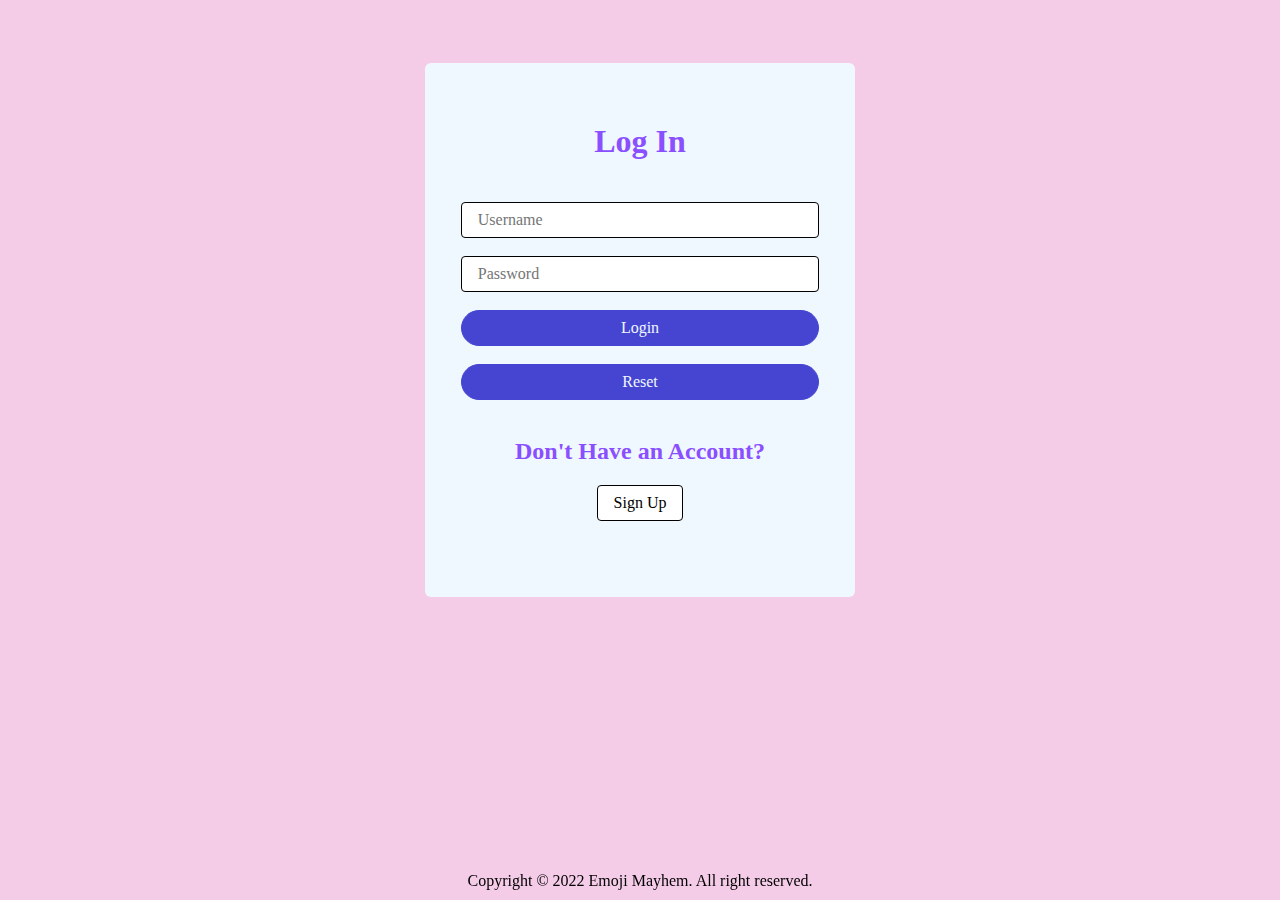
<file: index.html>
<!DOCTYPE html>
<html>
  <head>
    <title>Home</title>
    <meta charset="UTF-8" />
    <meta name="viewport" content="initial-scale=1" />

    <!--Fonts-->
    <link href="https://fonts.googleapis.com/css?family=Russo One" rel="stylesheet" />
    <link href="https://fonts.googleapis.com/css?family=Hind" rel="stylesheet" />
    <!--End Fonts-->

    <!--CSS File-->
    <link rel="stylesheet" href="css/style.css" />
    <!--End CSS-->
 
    <style>
      .container{
        background-color: aliceblue;
        margin-top: 5%;
        margin-left: 33%;
        margin-right: 33%;
        padding-top: 3%;
        padding-bottom: 6%;
        text-align: center;
        border-radius: 6px;
      }

      #login{
        padding-bottom: 5%;
      }

      #loginButton{
        background-color: rgb(69, 69, 210);
        color: aliceblue;
        border-color: rgb(69, 69, 210);
        border-radius: 100px;
        width: 28vw;
      }

      #loginButton:hover{
        background-color: #8A4FFF;
        border-color: #8A4FFF;
      }
      
      .inputValue{
        width: 28vw;
      }

      @media screen and (max-width: 800px) {
            .container{
                margin-left: 15vw;
                margin-right: 15vw;
            }

            .inputValue, #loginButton{
                width: 50vw;
            }
        }
    </style>
  </head>

  <body>

    <div>
      <div class="container">
        <h1 id="login">Log In</h1>
        <form action="php/login.php" method="post">

          <div>
            <!-- <label for="username">Username:</label><br> -->
            <input class="inputValue" type="text" placeholder="Username" name="username" required/>
          </div>
          <br/>

          <div>
            <!-- <label for="password">Password:</label><br> -->
            <input class="inputValue" type="password" placeholder="Password" name="password"  required/>
          </div>
          <br />

          <div>
            <input class="button" type="submit" id="loginButton" value="Login"></input><br><br>
            <input class="button" type="reset" id="loginButton" value="Reset"></input>
          </div>
        </form>
        <br>
        <h2>Don't Have an Account?</h2>
        <a href="signup.html" style="text-align: center;"><button class="button">Sign Up</button></a>
      </div>
    </div>

    <footer style="text-align: center; margin-top: 10px;">Copyright &copy 2022 Emoji Mayhem. All right reserved.</footer>
  </body>
</html>
</file>
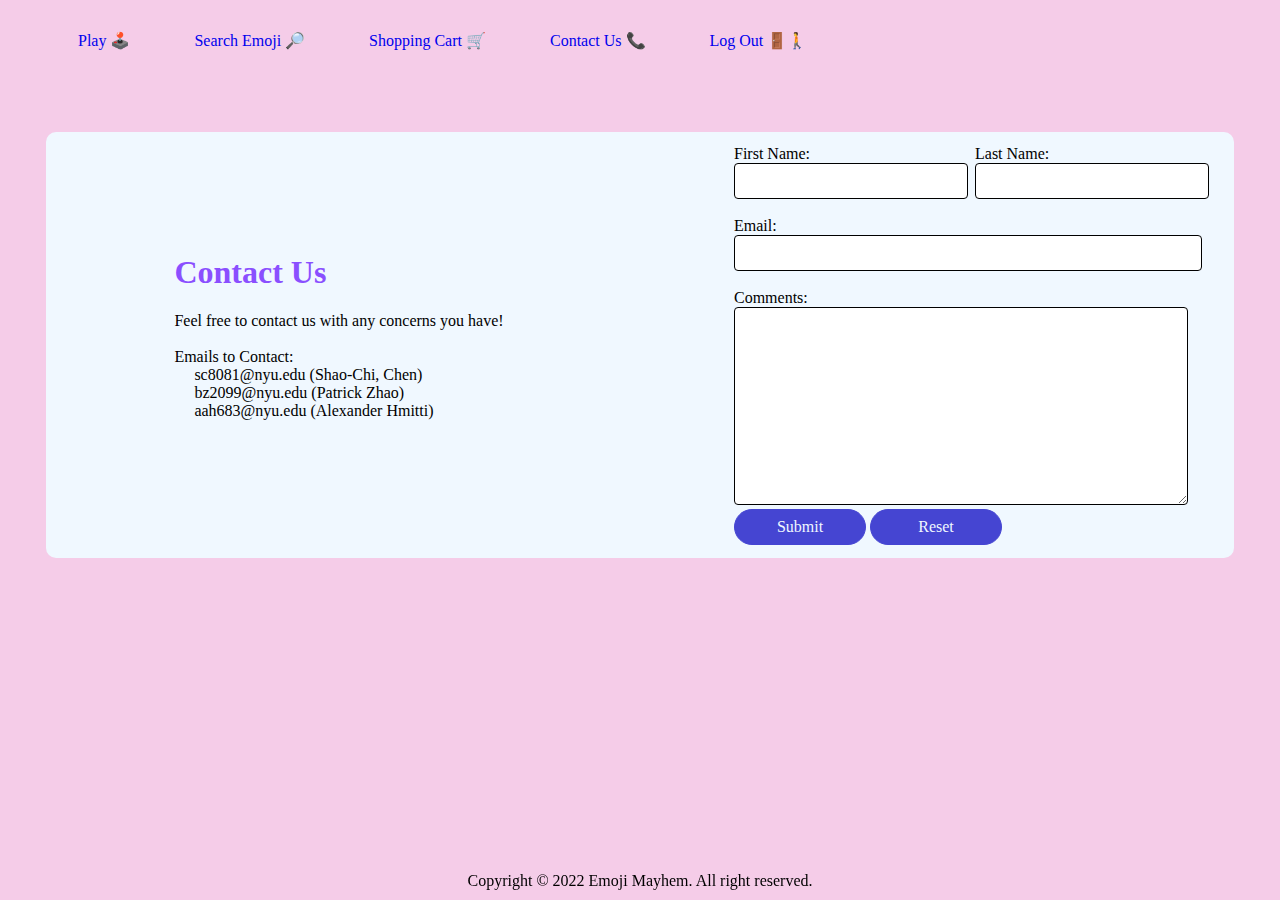
<file: contact.html>
<!DOCTYPE html>
<html>

    <head>
        <title>Home</title>
        <meta charset="UTF-8" />
        <meta name="viewport" content="initial-scale=1" />

        <!--Fonts-->
        <link href="https://fonts.googleapis.com/css?family=Russo One" rel="stylesheet" />
        <link href="https://fonts.googleapis.com/css?family=Hind" rel="stylesheet" />
        <!--End Fonts-->

        <!--CSS File-->
        <link rel="stylesheet" href="css/style.css" />
        <link rel="stylesheet" href="css/contact.css" />
        <!--End CSS-->

    </head>

    <!--Navbar-->
    <nav class="navbar">
        <ul>
            <li><a href="start_game.html">Play 🕹️ </a></li>
          <li><a href="search.html">Search Emoji 🔎 </a></li>
          <li><a href="shopping_cart.html">Shopping Cart 🛒 </a></li>
             <li><a href="contact.html">Contact Us 📞</a></li>
             <li><a href="index.html">Log Out 🚪🚶</a></li>
        </ul>
      </nav>


    <body>
        <!--We can change the h2 context later-->
        
        <div class="container">
            <div class="column1">
                <h1>
                    Contact Us
                </h1>
                <p> Feel free to contact us with any concerns you have!<br>
                    <br>
                    Emails to Contact:<br>
                    &nbsp&nbsp&nbsp&nbsp sc8081@nyu.edu (Shao-Chi, Chen)<br>
                    &nbsp&nbsp&nbsp&nbsp bz2099@nyu.edu (Patrick Zhao)<br>
                    &nbsp&nbsp&nbsp&nbsp aah683@nyu.edu (Alexander Hmitti)
                </p>
            </div>
            <div class="column2">
                <form action="login.php" method="post">
                    <div class="container2">
                        <div class="column1-2">
                            <label for="name">First Name:</label><br>
                            <input class="inputVal" type="text" name="name" required>
                        </div>
                        <div class="column2-2">
                            <label for="name">Last Name:</label><br>
                            <input class="inputVal" type="text" name="name" required><br><br>
                        </div>
                    </div>

                    <label for="email" cols="66">Email:</label><br>
                    <input type="email" class="inputVal" name="email" size="46vw" required><br><br>
        
                    <label for="comments">Comments:</label><br>
                    <textarea name="comments" class="inputVal" rows="10" cols="45vw"  required></textarea>
        
                    <div>
                        <button class="button" type="submit" id="loginButton" style="width: 10vw; min-width: 132px; max-width: 204px;">Submit</button>
                        <button class="button" type="reset" id="loginButton" style="width: 10vw; min-width: 132px; max-width: 204px;">Reset</button>
                    </div>
                </form>
            </div>
        </div>

        <footer>
            Copyright &copy 2022 Emoji Mayhem. All right reserved.
        </footer>
    </body>

</html>
</file>
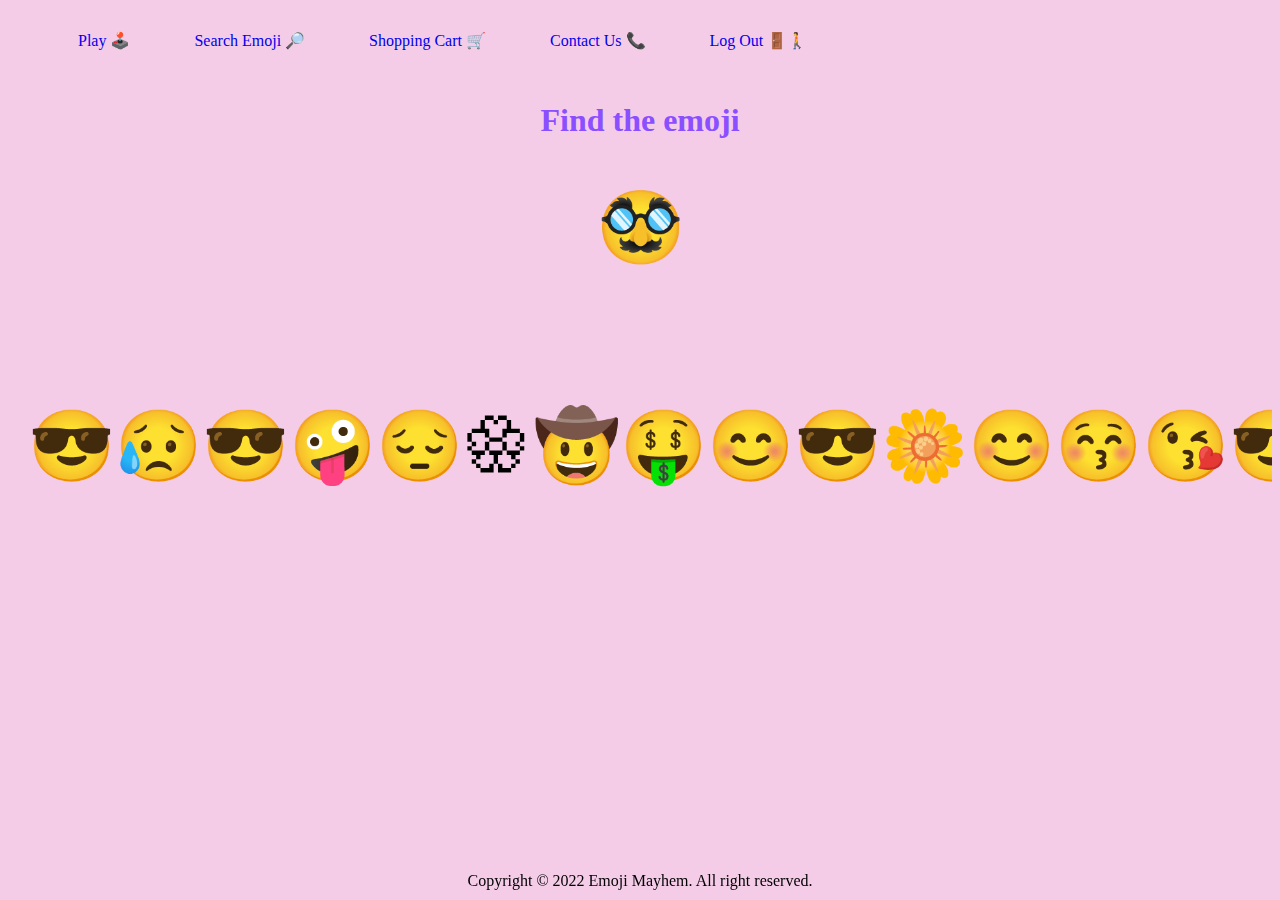
<file: game.html>
<!DOCTYPE html>
<html>

    <head>
        <title>Home</title>
        <meta charset="UTF-8" />
        <meta name="viewport" content="initial-scale=1" />

        <!--Fonts-->
        <link href="https://fonts.googleapis.com/css?family=Russo One" rel="stylesheet" />
        <link href="https://fonts.googleapis.com/css?family=Hind" rel="stylesheet" />
        <!--End Fonts-->

        <!--CSS File-->
        <link rel="stylesheet" href="css/style.css" />
        <!--End CSS-->
        <link
        rel="stylesheet"
        href="https://cdnjs.cloudflare.com/ajax/libs/animate.css/4.1.1/animate.min.css"
      />
    <style>

        

@media screen and (max-width: 800px) {

}

        .slide-left-right {
            animation: slide-left-right infinite 7s linear forwards;
        display:flex;
        transition: transform ease-in-out;
        justify-content: space-between;
        font-size: 7em;
        }
        @keyframes slide-left-right {
            0% {
            transform: translateX(0);
            }
            50% {
            transform: translateX(-100%);
            }
            100% {
            transform: translateX(100%);
            }
        }
nav{
    margin: 0 0 0 0;
    width: 100%;
    overflow: hidden;
    display: grid;
  gap: 1rem;
}

ul {
  width: auto;
  float: left;
  margin-top: 8px;
}
li {
  display: inline-block;
  padding: 15px 30px;
}
a{

    font-size: 1em;
    
}
a:hover{
    font-size: 105%;
    font-weight: 900;
}


.gamecontainer{
    width: 100%;
    height: auto;
    overflow: hidden;
      margin: auto;
padding: 20px;
bottom: 100px;
}

    </style>

<script>

 function hit(){

    alert("You win!");
 }

 function miss(){

    alert("You missed!")
 }

</script>


      

    </head>


 
  


    <body>
    
            <nav class="navbar">
               <ul>
                   <li><a href="start_game.html">Play 🕹️ </a></li>
                 <li><a href="search.html">Search Emoji 🔎 </a></li>
                 <li><a href="shopping_cart.html">Shopping Cart 🛒 </a></li>
                    <li><a href="contact.html">Contact Us 📞</a></li>
                    <li><a href="index.html">Log Out 🚪🚶</a></li>
               </ul>
             </nav>
     
           
 
        <h1>
            Find the emoji
        </h1> 
        <h1 class="animate__animated animate__heartBeat animate__infinite" style="font-size: 70px;">🥸</h1>
    
        <div class = "gamecontainer">
        <div  class = "slide-left-right" style="font-size: 70px;"f>
            <p onclick="miss()">
                😎
            </p>
            <p onclick="miss()">
                😥
            </p>
            <p onclick="miss()">
                😎
            </p>
            <p onclick="miss()">
                🤪
            </p>
            <p onclick="miss()">
                😔
            </p>
            <p onclick="miss()">
                🏵
            </p>
            <p onclick="miss()">
                🤠
            </p>
            <p onclick="miss()">
                🤑 
            </p>
            <p onclick="miss()">
                😊
            </p>
            <p onclick="miss()">
                😎
            </p>
            <p onclick="miss()">
                🌼
            </p>
            <p onclick="miss()">
                😊
            </p>
            <p onclick="miss()">
                😚
            </p>
            <p onclick="miss()">
                😘
            </p>
            <p onclick="miss()">
                😎
            </p>
            <p onclick="miss()">
                🤪
            </p>
            <p onclick="miss()">
                😎
            </p>
            <p onclick="hit()">
                🤪
            </p>
            <p onclick="miss()">
                😊
            </p>
            <p onclick="miss()">
                😎
            </p>
            <p onclick="miss()">
                😎
            </p>
            <p onclick="miss()">
                🤪
            </p>
            <p onclick="miss()">
                😎
            </p>
            <p onclick="miss()">
                😎
            </p>
            <p onclick="miss()">
                🤪
            </p>
            
            <p onclick="miss()">
                😘
            </p>
            <p onclick="miss()">
                🤠
            </p>
            <p onclick="miss()">
                🤪
            </p>
            <p onclick="miss()">
                😎
            </p>
            <p onclick="hit()">
                🥸
            </p>
            <p onclick="miss()">
                😊
            </p>
            <p onclick="miss()">
                😎
            </p>
            <p>
                😎
            </p>
            <p onclick="miss()">
                😎
            </p>
            <p onclick="miss()">
                😎
            </p>
            <p onclick="miss()">
                🤪
            </p>
            
            <p onclick="miss()">
                😘
            </p>
            <p onclick="miss()">
                🤠
            </p>
            <p>
                😎
            </p>
        </div>
    </div>

        <footer>
            Copyright &copy 2022 Emoji Mayhem. All right reserved.
        </footer>
    </body>
</html>
</file>
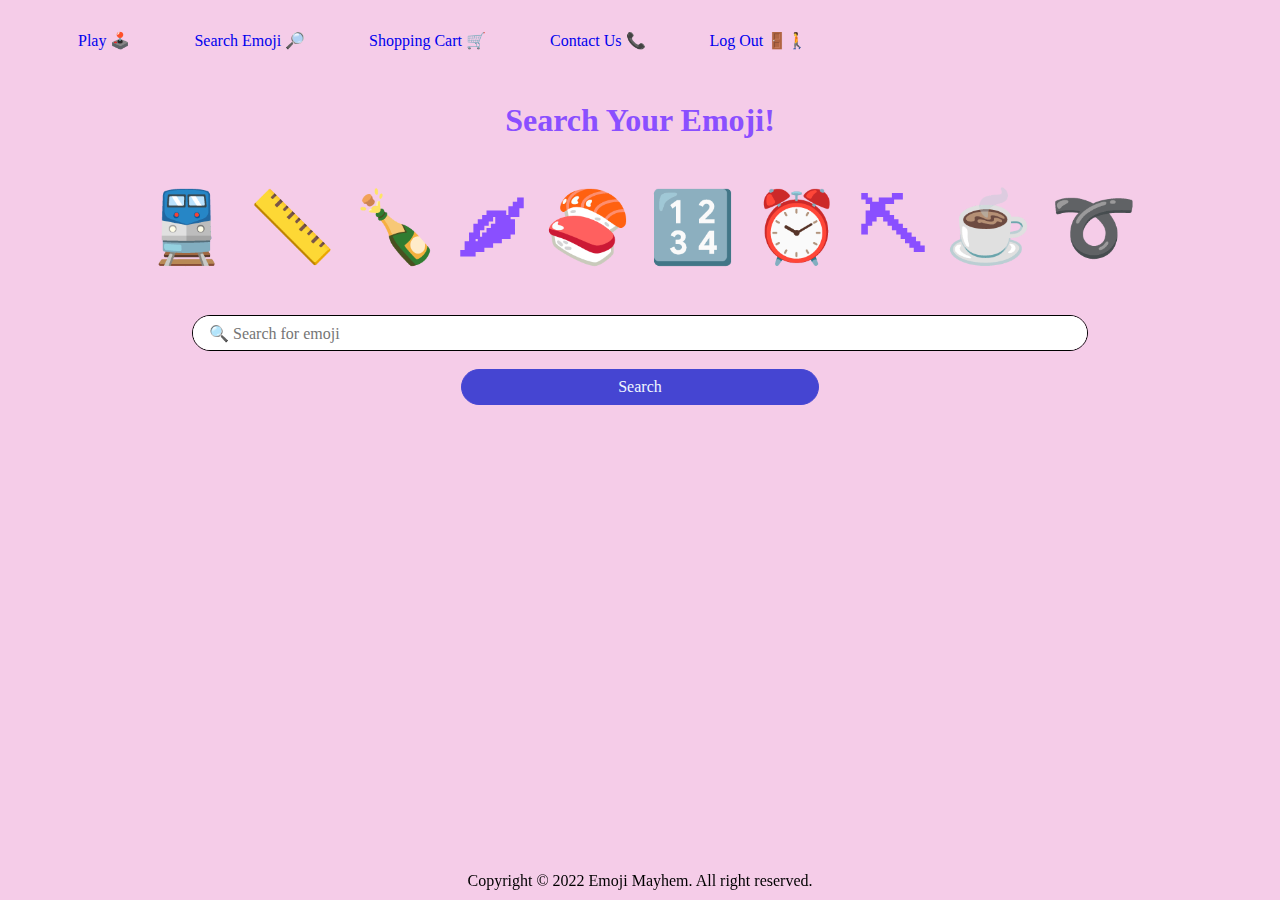
<file: search.html>
<!DOCTYPE html>
<html>

    <head>
        <title>Search Emoji</title>
        <meta charset="UTF-8" />
        <meta name="viewport" content="initial-scale=1" />

        <!--Fonts-->
        <link href="https://fonts.googleapis.com/css?family=Russo One" rel="stylesheet" />
        <link href="https://fonts.googleapis.com/css?family=Hind" rel="stylesheet" />
        <!--End Fonts-->

        <!--CSS File-->
        <link rel="stylesheet" href="css/style.css" />
        <!--End CSS-->
        <link
        rel="stylesheet"
        href="https://cdnjs.cloudflare.com/ajax/libs/animate.css/4.1.1/animate.min.css"
      />
    </head>
    
    <style>
        #search_emoji{
            border-radius: 100px;
        }

    </style>

    <body>
        <nav class="navbar">
            <ul>
                <li><a href="start_game.html">Play 🕹️ </a></li>
              <li><a href="search.html">Search Emoji 🔎 </a></li>
              <li><a href="shopping_cart.html">Shopping Cart 🛒 </a></li>
                 <li><a href="contact.html">Contact Us 📞</a></li>
                 <li><a href="index.html">Log Out 🚪🚶</a></li>
            </ul>
          </nav>
  

        <form action="php/search.php" method="get">
            <h1>Search Your Emoji!</h1>
            <h1 class="animate__animated animate__pulse animate__infinite" style="font-size: 70px;">🚆 📏 🍾 🌶 🍣 🔢 ⏰ ⛏ ☕️ ➰</h1>
            <textarea name="input" id="search_emoji" rows="1" style="resize: none; display: block; margin: auto; width: 70vw;" placeholder="🔍 Search for emoji"></textarea><br>
            <input type="submit" class="button" id ="loginButton" value="Search" style=" display: block; margin: auto;">
        </form>

        <footer>
            Copyright &copy 2022 Emoji Mayhem. All right reserved.
        </footer>
    </body>

</html>
</file>
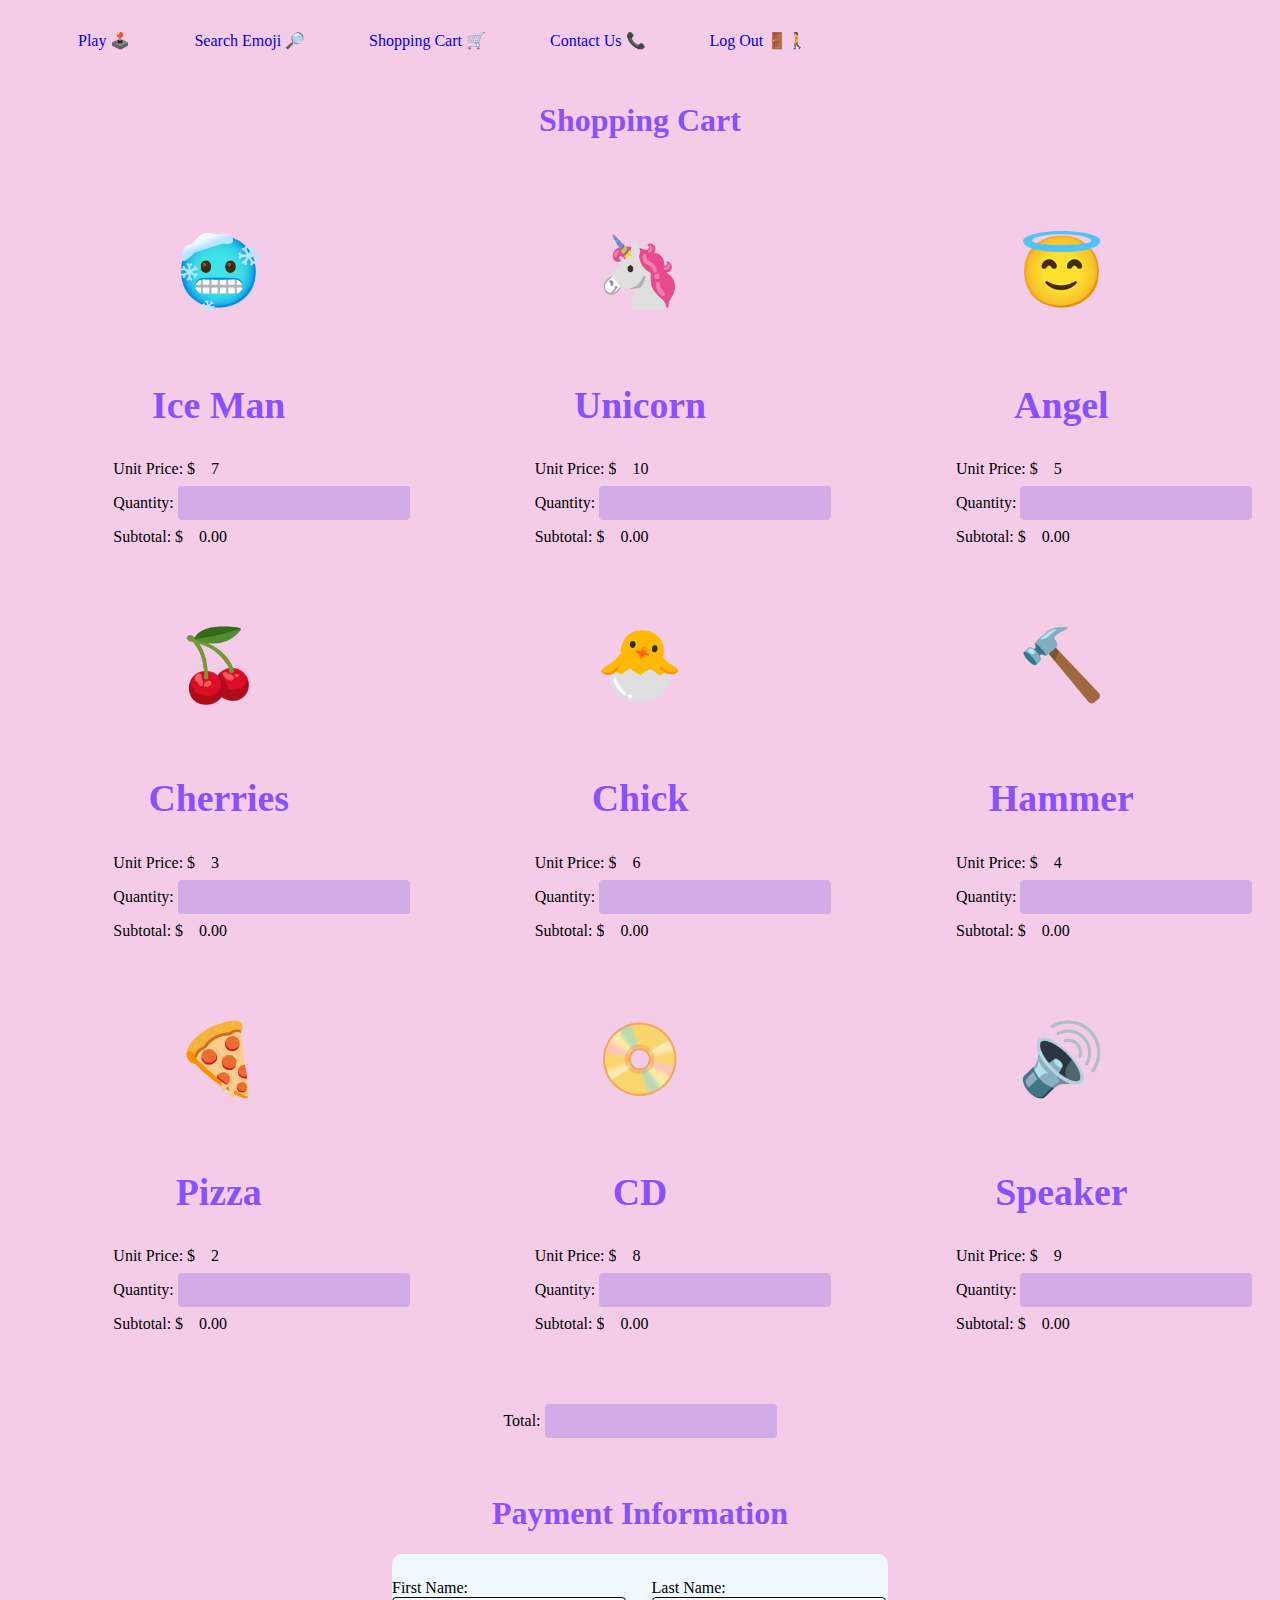
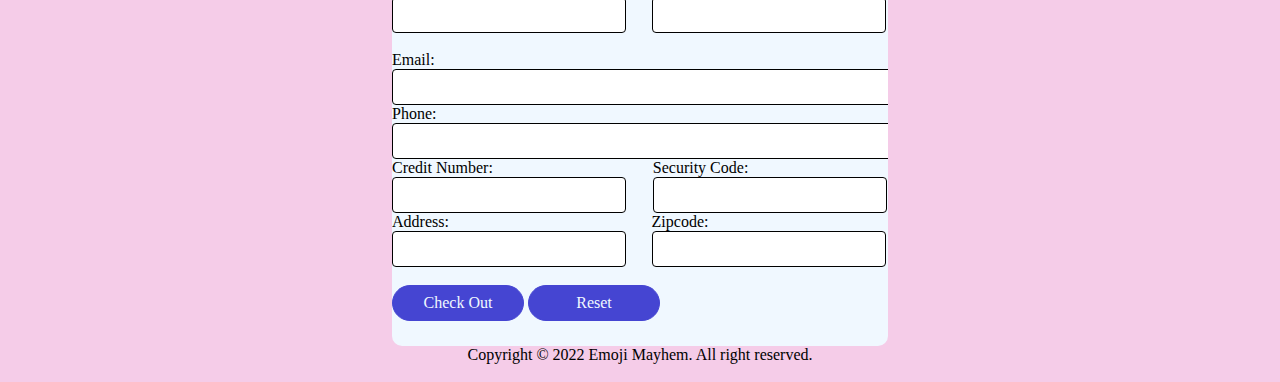
<file: shopping_cart.html>
<!DOCTYPE html>
<html>

    <head>
        <title>Home</title>
        <meta charset="UTF-8" />
        <meta name="viewport" content="initial-scale=1" />

        <!--Fonts-->
        <link href="https://fonts.googleapis.com/css?family=Russo One" rel="stylesheet" />
        <link href="https://fonts.googleapis.com/css?family=Hind" rel="stylesheet" />
        <!--End Fonts-->

        <!--CSS File-->
        <link rel="stylesheet" href="css/style.css" />
        <link rel="stylesheet" href="css/shopping_cart.css" />
        <!--End CSS-->
        <link
        rel="stylesheet"
        href="https://cdnjs.cloudflare.com/ajax/libs/animate.css/4.1.1/animate.min.css"
      />

    </head>
<style>

    form{
        overflow: hidden;
    }
</style>
    <body>

        <nav class="navbar">
            <ul>
                <li><a href="start_game.html">Play 🕹️ </a></li>
              <li><a href="search.html">Search Emoji 🔎 </a></li>
              <li><a href="shopping_cart.html">Shopping Cart 🛒 </a></li>
                 <li><a href="contact.html">Contact Us 📞</a></li>
                 <li><a href="index.html">Log Out 🚪🚶</a></li>
            </ul>
          </nav>
  

        <h1>Shopping Cart</h1>

        <div class="shopping_cart">
            <div class="shopping_item">
                <p  class="animate__animated animate__shakeY animate__infinite animate__slower" style="font-size: 70px;">🥶</p>
                <h1 class="product_name">Ice Man</h1>
                <div class="info">
                    <label>Unit Price: $</label><input class="unitPrice" type="number" value="7" readonly><br>
                    <label>Quantity: </label><input class="quant product_quantity" type="number"><br>
                    <label>Subtotal: $</label><input class="subtotal" type="number" value="0.00" readonly>
                </div>
            </div>

            <div class="shopping_item" >
                <p  class="animate__animated animate__shakeY animate__infinite animate__slower" style="font-size: 70px;">🦄</p>
                <h1 class="product_name">Unicorn</h1>
                <div class="info">
                    <label>Unit Price: $</label><input class="unitPrice" type="number" value="10" readonly><br>
                    <label>Quantity: </label><input class="quant product_quantity"  type="number"><br>
                    <label>Subtotal: $</label><input class="subtotal" type="number" value="0.00" readonly>
                </div>
            </div>

            <div class="shopping_item" >
                <p class="animate__animated animate__heartBeat animate__infinite animate__slower" style="font-size: 70px;">😇</p>
                <h1 class="product_name">Angel</h1>
                <div class="info">
                    <label>Unit Price: $</label><input class="unitPrice" type="number" value="5" readonly><br>
                    <label>Quantity: </label><input class="quant product_quantity" type="number" ><br>
                    <label>Subtotal: $</label><input class="subtotal" type="number" value="0.00" readonly>
                </div>
            </div>
 
            <div class="shopping_item" >
                <p class="animate__animated animate__pulse animate__infinite" style="font-size: 70px;">🍒</p>
                <h1 class="product_name">Cherries</h1>
                <div class="info">
                    <label>Unit Price: $</label><input class="unitPrice" type="number" value="3" readonly><br>
                    <label>Quantity: </label><input class="quant product_quantity"  type="number"><br>
                    <label>Subtotal: $</label><input class="subtotal" type="number" value="0.00" readonly>
                </div>
            </div>

            <div class="shopping_item" >
                <p class="animate__animated animate__tada animate__infinite animate__faster" style="font-size: 70px;">🐣</p>
                <h1 class="product_name">Chick</h1>
                <div class="info">
                    <label>Unit Price: $</label><input class="unitPrice" type="number" value="6" readonly><br>
                    <label>Quantity: </label><input class="quant product_quantity"  type="number"><br>
                    <label>Subtotal: $</label><input class="subtotal" type="number" value="0.00" readonly>
                </div>
            </div>

            <div class="shopping_item" >
                <p class="animate__animated animate__heartBeat animate__infinite " style="font-size: 70px;">🔨</p>
                <h1 class="product_name">Hammer</h1>
                <div class="info">
                    <label>Unit Price: $</label><input class="unitPrice" type="number" value="4" readonly><br>
                    <label>Quantity: </label><input class="quant product_quantity"  type="number"><br>
                    <label>Subtotal: $</label><input class="subtotal" type="number" value="0.00" readonly>
                </div>
            </div>

            <div class="shopping_item" >
                <p class="animate__animated animate__swing animate__infinite animate__slower" style="font-size: 70px;">🍕</p>
                <h1 class="product_name">Pizza</h1>
                <div class="info">
                    <label>Unit Price: $</label><input class="unitPrice" type="number" value="2" readonly><br>
                    <label>Quantity: </label><input class="quant product_quantity" type="number"><br>
                    <label>Subtotal: $</label><input class="subtotal" type="number" value="0.00" readonly>
                </div>
            </div>

            <div class="shopping_item" >
                <p class="animate__animated animate__rubberBand animate__infinite animate__slower" style="font-size: 70px;">📀</p>
                <h1 class="product_name">CD</h1>
                <div class="info">
                    <label>Unit Price: $</label><input class="unitPrice" type="number" value="8" readonly><br>
                    <label>Quantity: </label><input class="quant product_quantity"  type="number"><br>
                    <label>Subtotal: $</label><input class="subtotal" type="number" value="0.00" readonly>
                </div>
            </div>

            <div class="shopping_item" >
                <p class="animate__animated animate__shakeX animate__infinite animate__fast" style="font-size: 70px;">🔊</p>
                <h1 class="product_name">Speaker</h1>
                <div class="info">
                    <label>Unit Price: $</label><input class="unitPrice" type="number" value="9" readonly><br>
                    <label>Quantity: </label><input class="quant product_quantity"  type="number"><br>
                    <label>Subtotal: $</label><input class="subtotal" type="number" value="0.00" readonly>
                </div>
            </div>
        </div>

        <div class="center">
            <label>Total: </label><input class="quant" type="number" id="total" readonly>
        </div>

        <br><br>

        <h1>Payment Information</h1>
        <div class="check_out" style="margin-bottom: 10px;">
            <div class="payment_info">
                <form action="php/products.php" method="post">
                    <div class="names">
                        <div>
                            <label for="fname">First Name:</label><br>
                            <input type="text" name="fname"> <br><br>
                        </div>
                        <div class="names-1">
                            <label for="lname">Last Name:</label><br>
                            <input type="text" name="lname"> <br>
                        </div>        
                    </div>

                    <label for="email">Email:</label><br>
                    <input type="text" name="email" size="50"><br>
    
                    <label for="phone">Phone:</label><br>
                    <input type="tel" name="phone" size="50"><br>
                    
                    <div class="creditcard">
                        <div>
                            <label for="credit">Credit Number:</label><br>
                            <input type="number" name="credit">
                        </div>
                        <div class="creditcard-1">
                            <label for="sec_code">Security Code:</label><br>
                            <input type="number" name="sec_code"> <br>
                        </div>
                    </div>

                    <div class="address">
                        <div>
                            <label for="address">Address:</label><br>
                            <input type="text" name="address"><br>
                        </div>
                        <div class="adress-1">
                            <label for="zip">Zipcode:</label><br>
                            <input type="number" name="zip" width="100"> <br>
                        </div>
                    </div>

                    <br>
                    <input type="submit" class="button" value="Check Out" id="loginButton" style="width: 10vw; min-width: 132px;">
                    <input type="reset" class="button" value="Reset" id="loginButton" style="width: 10vw; min-width: 132px;">
                    <br>
                </form>
            </div>
        </div>    
    
        <footer style="position: relative; margin-top: 5px;">
            Copyright &copy 2022 Emoji Mayhem. All right reserved.
        </footer>
        <script src="js/shoppingCart.js"></script>
    </body>

</html>
</file>
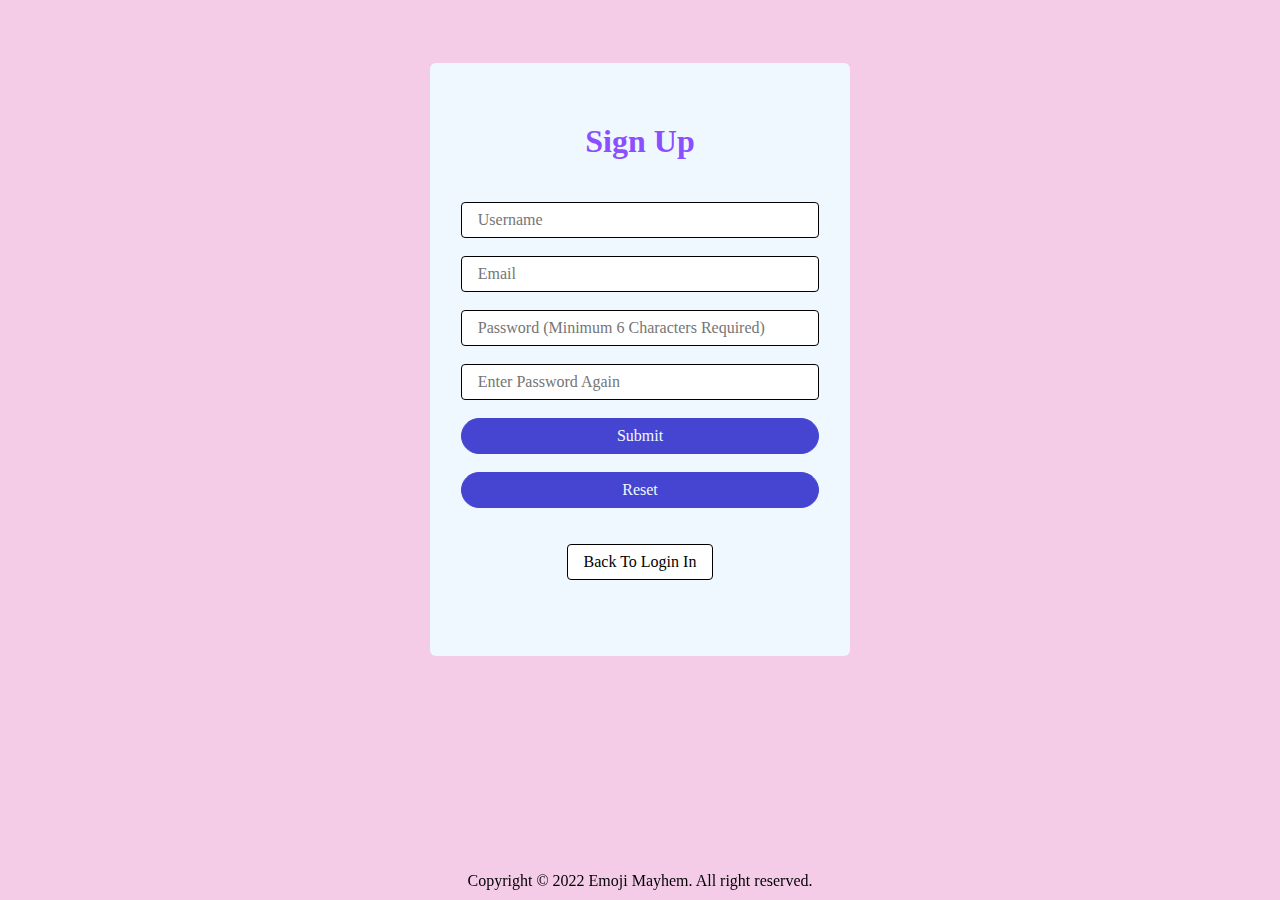
<file: signup.html>
<!DOCTYPE html>
<html>

    <head>
        <title>Home</title>
        <meta charset="UTF-8" />
        <meta name="viewport" content="initial-scale=1" />

        <!--Fonts-->
        <link href="https://fonts.googleapis.com/css?family=Russo One" rel="stylesheet" />
        <link href="https://fonts.googleapis.com/css?family=Hind" rel="stylesheet" />
        <!--End Fonts-->

        <!--CSS File-->
        <link rel="stylesheet" href="css/style.css" />
        <!--End CSS-->
    </head>

    <style>
        .container{
          background-color: aliceblue;
          margin-top: 5%;
          margin-left: 33vw;
          margin-right: 33vw;
          padding-top: 3%;
          padding-bottom: 6%;
          text-align: center;
          border-radius: 6px;
        }
  
        #login{
          padding-bottom: 5%;
        }
  
        #loginButton{
          background-color: rgb(69, 69, 210);
          color: aliceblue;
          border-color: rgb(69, 69, 210);
          border-radius: 100px;
          width: 28vw;
        }

        #loginButton:hover{
            background-color: #8A4FFF;
            border-color: #8A4FFF;
        }

        .inputValue{
            width: 28vw;
        }
        @media screen and (max-width: 800px) {
            .container{
                margin-left: 15vw;
                margin-right: 15vw;
            }

            .inputValue, #loginButton{
                width: 50vw;
            }
        }
      </style>

    <body>
        <!--We can change the h2 context later-->

        <div class="container">
            <h1 id="login">
                Sign Up
            </h1>
            <form action="php/signup.php" method="post">
                <div>
                    <!--<label for="username">Username:</label>-->
                    <input class="inputValue" type="text" placeholder="Username" name="username" required>
                </div>
                <br>
    
                <div>
                    <!--<label for="email">Email:</label>-->
                    <input  class="inputValue" type="email" placeholder="Email" name="email" required>
                </div>
               <br>
    
                <div>
                    <!--<label for="password">Password:</label>-->
                    <input  class="inputValue" type="password" placeholder="Password (Minimum 6 Characters Required)" name="password" required>
                </div>
                <br>
    
                <div>
                    <!--<label for="confirmpassword">Confirm Password:</label>-->
                    <input  class="inputValue" type="password" placeholder="Enter Password Again" name="confirmpassword" required>
                </div>
                <br>
    
                <div>
                    <input class="button" id="loginButton" type="submit" value="Submit"></input><br><br>
                    <input class="button" id="loginButton" type="reset" value="Reset"></input> <br><br>
                </div>
            </form>
            <br>

            <a href="index.html"><button class="button">Back To Login In</button></a>
            
        </div>
        <script src="js/signUpValidate.js"></script>
        <footer style="text-align: center; margin-top: 10px;">
            Copyright &copy 2022 Emoji Mayhem. All right reserved.
        </footer>
    </body>

</html>
</file>
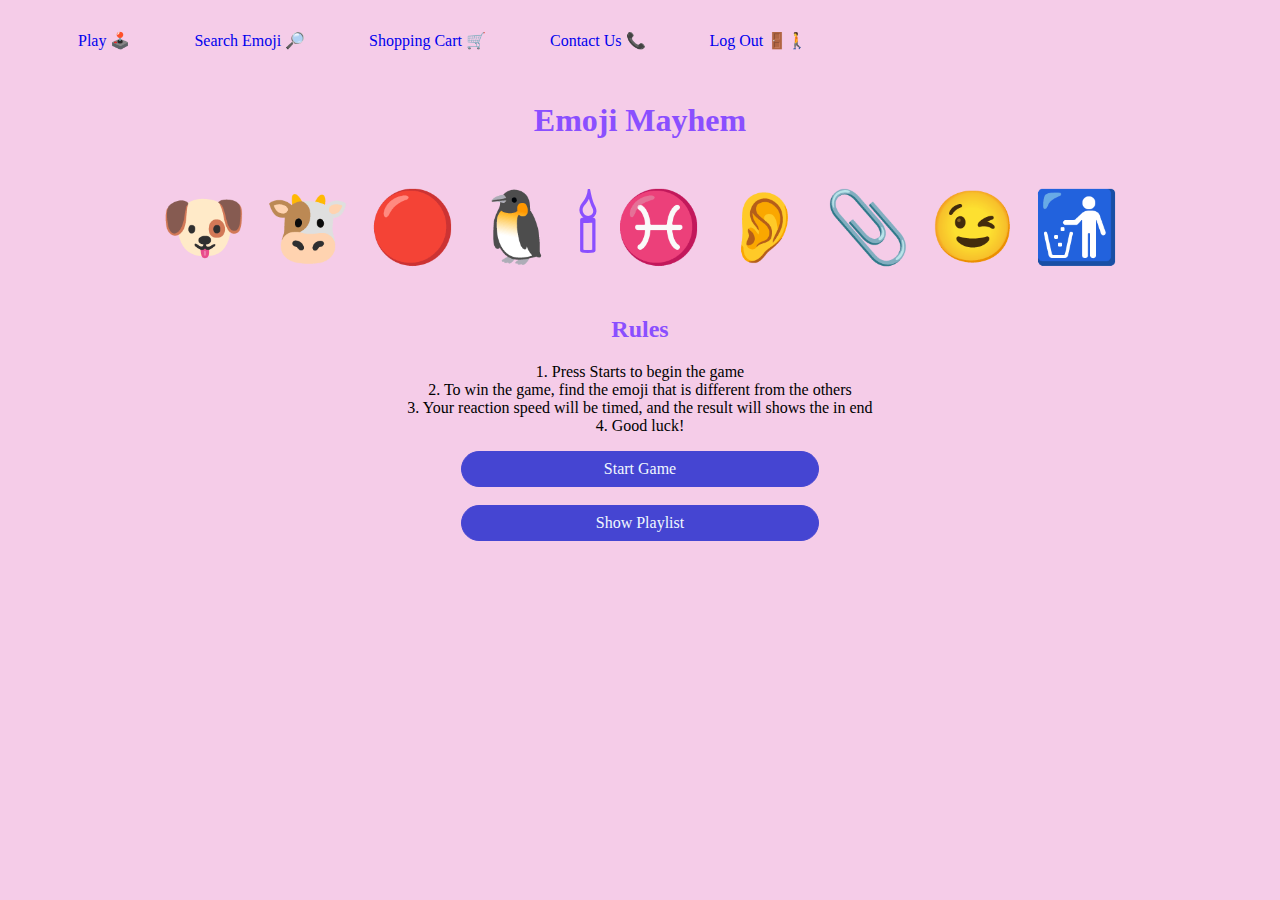
<file: start_game.html>
<!DOCTYPE html>
<html>

    <head>
        <title>Home</title>
        <meta charset="UTF-8" />
        <meta name="viewport" content="initial-scale=1" />

        <!--Fonts-->
        <link href="https://fonts.googleapis.com/css?family=Russo One" rel="stylesheet" />
        <link href="https://fonts.googleapis.com/css?family=Hind" rel="stylesheet" />
        <!--End Fonts-->

        <!--CSS File-->
        <link rel="stylesheet" href="css/style.css" />
        <!--End CSS-->
        <link
        rel="stylesheet"
        href="https://cdnjs.cloudflare.com/ajax/libs/animate.css/4.1.1/animate.min.css"
      />
    </head>

    <script>
        let display = false;

        function show(){
          if (display){
            document.querySelector(".playlistcontainer").style.display = "none";
            document.querySelector(".playbutton").textContent = "Show Playlist";
            display = false;
          }else{
            document.querySelector(".playlistcontainer").style.display = "block";
            document.querySelector(".playbutton").textContent = "Hide Playlist";
            display = true;
          }
        }
    </script>
    <style>


#loginButton{
        background-color: rgb(69, 69, 210);
        color: aliceblue;
        border-color: rgb(69, 69, 210);
        border-radius: 100px;
        width: 28vw;
      }

      #loginButton:hover{
        background-color: #8A4FFF;
        border-color: #8A4FFF;
      }


   .playlistcontainer{
                margin:0 auto;
                padding: 4px;
                width: 500px;
                height: 225px;
                overflow-x: hidden;
                overflow-y: auto;
                display:none;
   }
      

    </style>

    <body>

        <nav class="navbar">
            <ul>
                <li><a href="start_game.html">Play 🕹️ </a></li>
              <li><a href="search.html">Search Emoji 🔎 </a></li>
              <li><a href="shopping_cart.html">Shopping Cart 🛒 </a></li>
                 <li><a href="contact.html">Contact Us 📞</a></li>
                 <li><a href="index.html">Log Out 🚪🚶</a></li>
            </ul>
          </nav>
  
        <h1>Emoji Mayhem</h1>
        <h1 class="animate__animated animate__pulse animate__infinite" style="font-size: 70px;">🐶 🐮 🔴 🐧 🕯 ♓️ 👂 📎 😉 🚮</h1>
       

        <div class="center"> 
            <h2>Rules</h2> <p>
            1. Press Starts to begin the game <br>
            2. To win the game, find the emoji that is different from the others <br>
            3. Your reaction speed will be timed, and the result will shows the in end <br>
            4. Good luck!
        </p>
        
        <div class="bgcolor">
            <button class="startbutton" id="loginButton"> <a href="game.html" style="color: aliceblue;">Start Game</a></button><br><br>
            <button class="playbutton" id="loginButton" onclick="show()">Show Playlist</button>


   <div class="playlistcontainer">
  


<div>
    <p>Kate Bush - Wuthering Heights</p>
        <audio controls class="center" >
            <source
              alt="Renaissance - Cristobal Tapia De Veer"
              src="https://cdn.glitch.global/e76cf244-f0e9-4792-b404-3628a8115685/tomp3.cc%20-%20Kate%20Bush%20%20Wuthering%20Heights%20%20Official%20Music%20Video%20%20Version%201_320kbps.mp3?v=1670980213882"
              type="audio/mp3"
            />
        </div>
        

        <div>
            <p>Renaissance - Cristobal Tapia De Veer</p>
                <audio controls class="center" >
                    <source
                      alt="Renaissance - Cristobal Tapia De Veer"
                      src="https://cdn.glitch.global/e76cf244-f0e9-4792-b404-3628a8115685/The%20White%20Lotus%20Season%202%20%20Renaissance%20(Main%20Title%20Theme)%20-%20Cristobal%20Tapia%20De%20Veer%20%20WaterTower%20(1).mp3?v=1670618331130"
                      type="audio/mp3"
                    />
                </div>

                <div>
      
                    <p>I Can't Save You - Metro Boomin & Future</p>
                      <audio controls class="center" >
            
                        <source
                        src="https://cdn.glitch.global/e76cf244-f0e9-4792-b404-3628a8115685/Y2Mate.is%20-%20Metro%20Boomin%2C%20Future%2C%20Chris%20Brown%20-%20Superhero%20(Heroes%20%26%20Villains)%20(Visualizer)-QkaWdvv-jKg-160k-1654452882056.mp3?v=1670446221353"
                        type="audio/mpeg"
                      />
                      
                    </div>
                <div>
                    <p>Lady Gaga - Bad Romance</p>
                        <audio controls class="center" >
                            <source
                              src="https://cdn.glitch.global/e76cf244-f0e9-4792-b404-3628a8115685/tomp3.cc%20-%20Lady%20Gaga%20%20Bad%20Romance%20Official%20Music%20Video_320kbps.mp3?v=1670449856552"
                              type="audio/mp3"
                            />
                        </div>

                                
                                <div>
                                    <p>Bee Jees - Night Fever</p>
                                        <audio controls class="center" >
                                            <source
                                              src="https://cdn.glitch.global/e76cf244-f0e9-4792-b404-3628a8115685/tomp3.cc%20-%20Bee%20Gees%20%20Night%20Fever_320kbps.mp3?v=1670980608896"
                                              type="audio/mp3"
                                            />
                                        </div>


                                        <div>
                                            <p> Micheal Jackson - Off The Wall</p>
                                                <audio controls class="center" >
                                                    <source
                                                      src="https://cdn.glitch.global/e76cf244-f0e9-4792-b404-3628a8115685/tomp3.cc%20-%20Hey%20Ya_320kbps.mp3?v=1670980773366"
                                                      type="audio/mp3"
                                                    />
                                                </div>

                                                <div>
                                                    <p> Outkast - Hey Ya!</p>
                                                        <audio controls class="center" >
                                                            <source
                                                              src="hhttps://cdn.glitch.global/e76cf244-f0e9-4792-b404-3628a8115685/tomp3.cc%20-%20Michael%20Jackson%20%20Off%20The%20Wall%20%20Rock%20With%20You_320kbps.mp3?v=1670980908877"
                                                              type="audio/mp3"
                                                            />
                                                        </div>
                                
    </div>

    </body>

</html>
</file>
<file: css/style.css>
* {
    box-sizing: border-box;
  }
  [hidden] {
    display: none !important;
  }
  
  /* Import fonts */
  @font-face {
    font-family: HK Grotesk;
    src: url("https://cdn.glitch.me/605e2a51-d45f-4d87-a285-9410ad350515%2FHKGrotesk-Regular.otf?v=1603136326027")
      format("opentype");
  }
  @font-face {
    font-family: HK Grotesk;
    font-weight: bold;
    src: url("https://cdn.glitch.me/605e2a51-d45f-4d87-a285-9410ad350515%2FHKGrotesk-Bold.otf?v=1603136323437")
      format("opentype");
  }
  
  /* Our remix on glitch button */
  .btn--remix {
    font-family: HK Grotesk;
    padding: 0.75rem 1rem;
    font-size: 1.1rem;
    line-height: 1rem;
    font-weight: 500;
    height: 2.75rem;
    align-items: center;
    cursor: pointer;
    border: 1px solid #000000;
    box-sizing: border-box;
    border-radius: 4px;
    text-decoration: none;
    color: #000;
    white-space: nowrap;
    margin-left: auto;
  }
  .btn--remix img {
    margin-right: 0.5rem;
  }
  .btn--remix:hover {
    background-color: #D0FFF1;
  }
  
  /* Navigation grid */
  .footer {
    display: flex;
    justify-content: space-between;
    margin: 1rem auto 0;
    padding: 1rem 0 0.75rem 0;
    width: 100%;
    flex-wrap: wrap;
    border-top: 4px solid #fff;
  }
  
  
  .footer {
    display: flex;
    justify-content: space-between;
    margin: 1rem auto 0;
    padding: 1rem 0 0.75rem 0;
    width: 100%;
    flex-wrap: wrap;
  }
  
  .footer .links {
    padding: 0.5rem 1rem 1.5rem;
    white-space: nowrap;
  }
  
  .divider {
    padding: 0 1rem;
  }
  
  
  body {
    font-family: HK Grotesk;
    background-color: #F5CCE8;
  }
  
  
  .content {
    display: flex;
    flex-direction: column;
    align-items: center;
    justify-content: center;
  }
  
  .title {
    color: #475841;
    font-style: normal;
    font-weight: bold;
    font-size: 100px;
    line-height: 105%;
    margin: 0;
  }
  
  button,
  input, textarea {
    font-family: inherit;
    font-size: 100%;
    background: #FFFFFF;
    border: 1px solid #000000;
    box-sizing: border-box;
    border-radius: 4px;
    padding: 0.5rem 1rem;
    transition: 500ms;
  }

  .button:hover{
    background-color: rgb(143, 137, 137);
  }
  
  h2 {
    color: #8A4FFF;
  }
  
  h1 {
  color: #8A4FFF;
    text-align: center;
  }
  
  
  nav{
    margin: 0 0 0 0;
    width: 100%;
    overflow: hidden;
    display: grid;
  gap: 1rem;
}

ul {
  width: auto;
  float: left;
  margin-top: 8px;
}
li {
  display: inline-block;
  padding: 15px 30px;
}
a{
    text-decoration: none;
    font-size: 1em;
    
}
a:hover{
    font-size: 105%;
    font-weight: 900;
}


.center{
  text-align: center;
}

footer {
  position: fixed;
  left: 0;
  bottom: 10px;
  width: 100%;
  text-align: center;
}

#loginButton{
  background-color: rgb(69, 69, 210);
  color: aliceblue;
  border-color: rgb(69, 69, 210);
  border-radius: 100px;
  width: 28vw;
}

#loginButton:hover{
  background-color: #8A4FFF;
  border-color: #8A4FFF;
}
</file>
<file: css/contact.css>
.container{
    display: flex;
    flex-wrap: wrap;
    grid-template-areas: "column1 column2";
    padding-left: 10vw;
    background-color: aliceblue;
    border-radius: 10px ;
    margin-top: 4vw;
    margin-bottom: 10vw;
    margin-left: 3vw;
    margin-right: 3vw;

}

.column1{
    grid-area: column1;
    text-align:left;
    padding-top: 100px;
}

.column2{
    padding-left:8vw;
    padding-top:1vw;
    padding-bottom:1vw;
    grid-area: column2;
    display: flex;
    justify-content: start;
    margin-left: 10vw;

}

.container2{
    display: flex;
    flex-wrap: wrap;
}

.column2-2{
    margin-left: 7px;
}

h1{
    text-align: left;
}

@media screen and (max-width: 800px) {
    .container{
        grid-template-areas: "column1"
                             "column2";
    }
    
    .column2{
        display: flex;
        justify-content: center;
        margin-top: 18px;
    }
    .column1{
        margin-top: 5vh;
        padding-top: 1px;
    }
    p{
        text-align: left;
    }
    .inputVal{
        width: 50vw;
    }
    .column2-2{
        margin-left: 0;
    }
}
</file>
<file: css/shopping_cart.css>
.shopping_item{
    text-align: center;
    flex: 33.33%;
}
.shopping_cart{
    display:flex;
    flex-wrap: wrap;
    justify-content: center;
    align-items: flex-start;
    padding-bottom: 5%;
}

.product_emoji{
    font-size:2cm;
}
.unitPrice, .subtotal{
    background-color: #F5CCE8;
    border-top-style: hidden;
    border-right-style: hidden;
    border-left-style: hidden;
    border-bottom-style: hidden;
}

.quant{
  background-color: #9973e65f ;
  border-top-style: hidden;
  border-right-style: hidden;
  border-left-style: hidden;
  border-bottom-style: hidden;
}

.product_name{
    font-size:1cm;
}
.info{
    text-align: left;
    padding-left: 25%;
}

.check_out{
    background-color: aliceblue;
    margin-left: 30vw;
    margin-right:30vw;
    border-radius: 10px;
    padding-top: 2%;
    padding-bottom: 2%;
    text-align: left;
    display: block;
    
  }

  .payment_info{
    display: grid;
    justify-content: center;
  }

  .names{
    display: flex;
    grid-template-columns: auto auto;
  }

  .names-1{
    margin-left: 2vw;
  }

  .creditcard{
    display: grid;
    grid-template-columns: auto auto;
  }

  .creditcard-1{
    margin-left: 2vw;
  }

  .address{
    display: flex;
    grid-template-columns: auto auto;
  }

  .adress-1{
    margin-left: 2vw;
  }

@media screen and (max-width: 900px) {
  .check_out{
    margin-left: 1vw;
    margin-right:1vw;
  }
}
@media screen and (max-width: 1200px) {
  .check_out{
    margin-left: 2vw;
    margin-right:2vw;
  }
}
</file>
